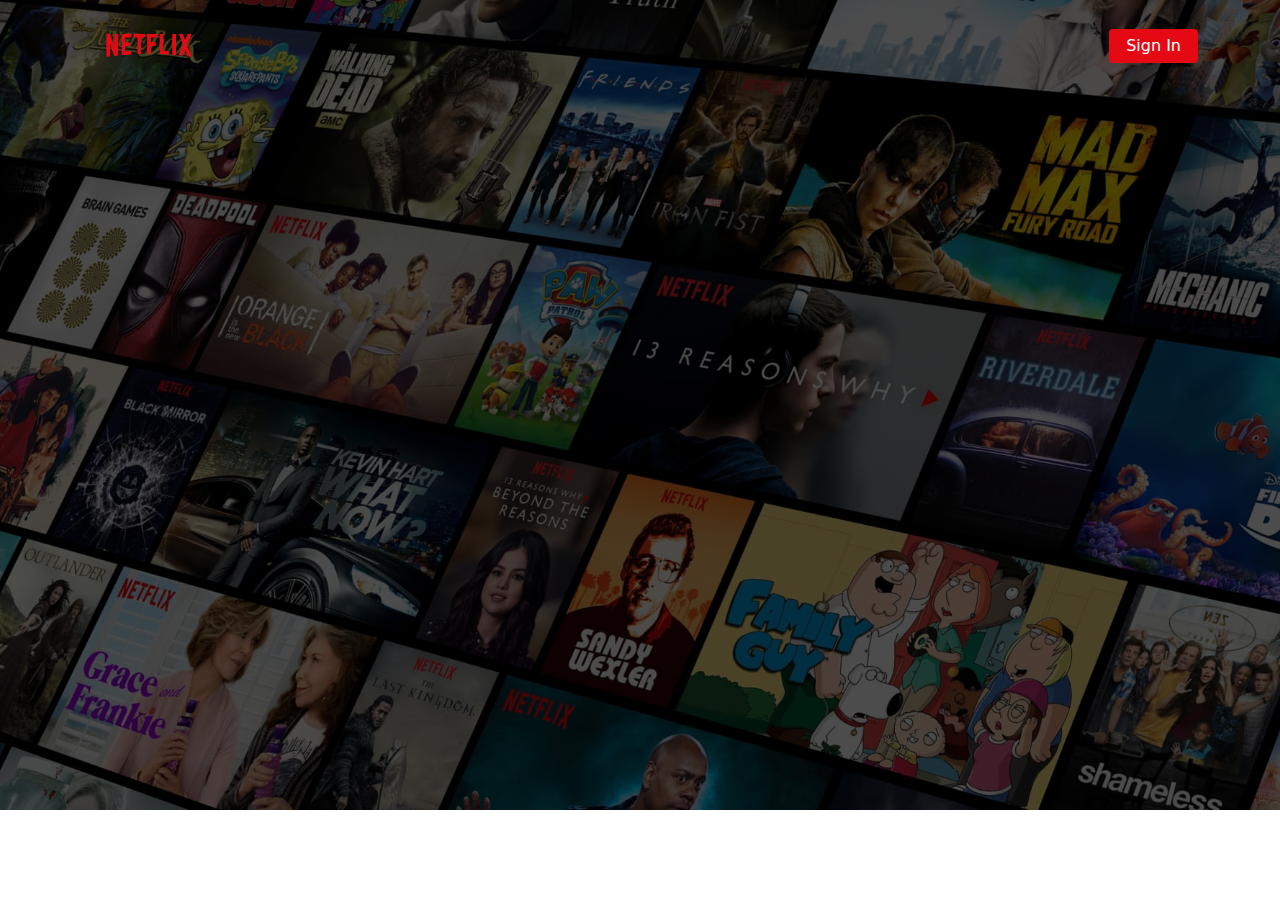
<file: BHARAT INTERN -PROJECTS/Netflix-clone/main.html>
<!DOCTYPE html>
<html lang="en">
<head>
    <meta charset="UTF-8">
    <meta name="viewport" content="width=device-width, initial-scale=1.0">
    <title>NETFLIX</title>
    <link rel="stylesheet" href="style.css" class="rel">
    <link href="https://cdn.jsdelivr.net/npm/bootstrap@5.3.3/dist/css/bootstrap.min.css" rel="stylesheet" integrity="sha384-QWTKZyjpPEjISv5WaRU9OFeRpok6YctnYmDr5pNlyT2bRjXh0JMhjY6hW+ALEwIH" crossorigin="anonymous">
    <link rel="preconnect" href="https://fonts.googleapis.com">
    <link rel="preconnect" href="https://fonts.gstatic.com" crossorigin>
    <link href="https://fonts.googleapis.com/css2?family=Bebas+Neue&display=swap" rel="stylesheet">

</head>
<body>
    
    <header class="position-relative">
        <nav class="navbar navbar-expand">
            <div class="container">
                <img src="images/logo.jpg" alt="">
                <div class="collapse-navbar" id="navbarsupportedcontent">
                    <button  type="button" class="red-btn">Sign In</button>
                </div>
            </div>
        </nav>
    </header>

    <script src="" async defer></script>  
    <script src="https://cdn.jsdelivr.net/npm/bootstrap@5.3.3/dist/js/bootstrap.bundle.min.js" integrity="sha384-YvpcrYf0tY3lHB60NNkmXc5s9fDVZLESaAA55NDzOxhy9GkcIdslK1eN7N6jIeHz" crossorigin="anonymous"></script>  
</body>
</html>
</file>
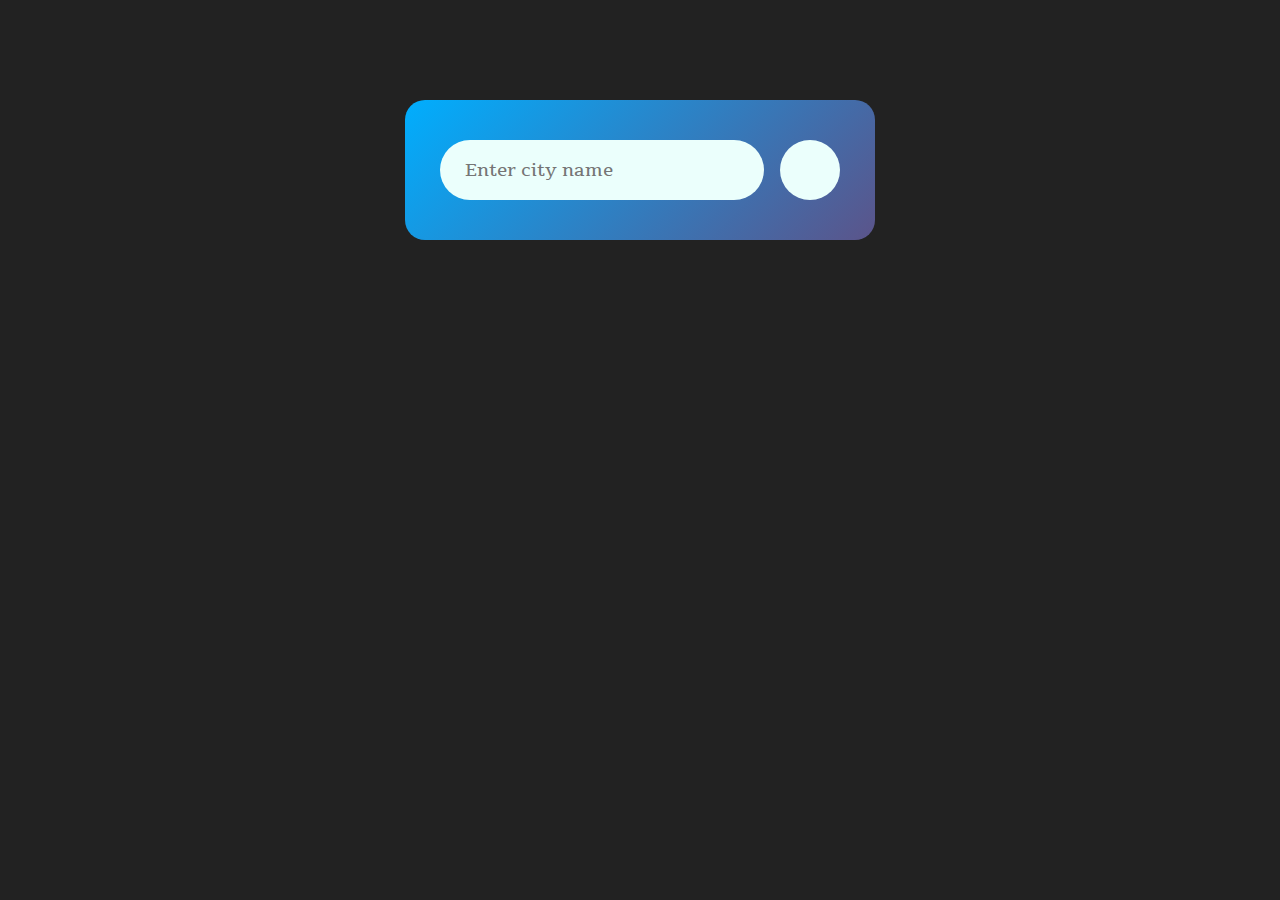
<file: BHARAT INTERN -PROJECTS/WEATHER WEBSITE/weather.html>
<!DOCTYPE html>
<html lang="en">
<head>
    <meta charset="UTF-8">
    <meta name="viewport" content="width=device-width, initial-scale=1.0">
    <title>Weather-app</title>
    <link rel="stylesheet" href="https://cdnjs.cloudflare.com/ajax/libs/font-awesome/6.5.1/css/all.min.css" integrity="sha512-DTOQO9RWCH3ppGqcWaEA1BIZOC6xxalwEsw9c2QQeAIftl+Vegovlnee1c9QX4TctnWMn13TZye+giMm8e2LwA==" crossorigin="anonymous" referrerpolicy="no-referrer" />
    <link rel="stylesheet" href="style.css">
</head>
<body>
    <div class="card">
        <div class="search">
            <input type="text" placeholder="Enter city name" spellcheck="false">
            <button><i class="fa-solid fa-magnifying-glass"></i></button>
        </div>
        <div class="error">
            <p>Invalid city name</p>
        </div>
        <div class="weather">
            <img src="images/clear.png" alt="" class="weather-icon">
            <h1 class="temp">22°C</h1>
            <h2 class="city">ulhasnagar</h2>
            <div class="details">
                <div class="col">
                    <img src="images/humidity.png" alt="">
                    <div>
                        <p class="humidity">50%</p>
                        <p>Humidity</p>
                    </div>
                </div>
                <div class="col">
                    <img src="images/wind.png" alt="">
                    <div>
                        <p class="wind">15 kmph</p>
                        <p>wind speed</p>
                    </div>
                </div>
            </div>
        </div>        
    </div>

                                <!-- js part -->

    <script>
        const apiKey = "8d6e22ebc9b493bd1c3c03a8e9dcc71c";
        const apiUrl = "https://api.openweathermap.org/data/2.5/weather?units=metric&q=";
        const searchBox = document.querySelector(".search input");
        const searchBtn = document.querySelector(".search button");
        const weatherIcon = document.querySelector(".weather-icon");

        async function checkweather(city){
            const response = await fetch(apiUrl + city + `&appid=${apiKey}`);

            if(response.status==404){
                document.querySelector(".error").style.display="block";
                document.querySelector(".weather").style.display="none";
            }else {
                var data = await response.json();
            
            document.querySelector(".city").innerHTML = data.name; 
            document.querySelector(".temp").innerHTML = Math.round(data.main.temp) + "°C";
            document.querySelector(".humidity").innerHTML = data.main.humidity + "%"; 
            document.querySelector(".wind").innerHTML = data.wind.speed + "km/h";

            if(data.weather[0].main=="Clouds"){
                weatherIcon.src = "images/clouds.png";
            }
            else if(data.weather[0].main=="Clear"){
                weatherIcon.src = "images/clear.png";
            }
            else if(data.weather[0].main=="Rain"){
                weatherIcon.src = "images/rain.png";
            }
            else if(data.weather[0].main=="Mist"){
                weatherIcon.src = "images/mist.png";
            }
            else if(data.weather[0].main=="Drizzle"){
                weatherIcon.src = "images/drizzle.png";
            }
            document.querySelector(".weather").style.display = "block";
            document.querySelector(".error").style.display="none";            
            }

            

        }
        searchBtn.addEventListener("click", ()=>{
            checkweather(searchBox.value);
        })
        
    </script>
</body>
</html>
</file>
<file: BHARAT INTERN -PROJECTS/Netflix-clone/style.css>
body{
    font-family: "Bebas Neue", sans-serif;
}
header{
    background-image: linear-gradient(rgba(0,0,0,.6), rgba(0,0,0,.6)),url(./images/netflix-home.jpg);
    background-size: cover;
    background-position: 50%;
    height: 90vh;
}
nav img{
    width: 12%;
}
.red-btn{
    background: rgb(229, 9, 20);
    color: #fff;
    border: 0;
    border-radius: 0.25rem;
    padding: 5px 17px;
}
.red-btn:hover{
    background: rgb(193, 17, 25);
}
</file>
<file: BHARAT INTERN -PROJECTS/WEATHER WEBSITE/style.css>
@import url('https://fonts.googleapis.com/css2?family=Tienne:wght@400;700;900&display=swap');
*{
    margin: 0;
    padding: 0;
    font-family: 'Tienne','sans-serif';
    box-sizing: border-box;
}
body{
    background: #222;
}
.card{
    width: 90%;
    max-width: 470px;
    background: linear-gradient(135deg, #00aefe, #5b548a);
    color: #fff;
    margin: 100px auto 0;
    border-radius: 20px;
    padding: 40px 35px;
    text-align: center;
}
.search{
    width: 100%;
    display: flex;
    align-items: center;
    justify-content: space-between;
}
.search input{
    border: 0;
    outline: 0;
    background: #ebfffc;
    color: #555;
    padding: 10px 25px;
    height: 60px;
    border-radius: 30px;
    flex: 1;
    margin-right: 16px;
    font-size: 18px;
}
.search button{
    border: 0;
    outline: 0;
    background: #ebfffc;
    border-radius: 50%;
    width: 60px;
    height: 60px;
    cursor: pointer;
}
.weather img{
    width: 150px;
    margin-top: 20px;
    margin-bottom: 20px;
}
.weather-icon{
    width: 170px;
    margin-top: 30px;
}
.weather h1{
    font-size: 70px;
    font-weight: 500;
}
.weather h2{
    font-size: 35px;
    font-weight: 400;
    margin-top: -10px;
}
.details{
    display: flex;
    align-items: center;
    justify-content: space-between;
    padding: 0 20px;
    margin-top: 50px;
}
.col{
    display: flex;
    align-items: center;
    text-align: left;
}
.col img{
    width: 40px;
    margin-right: 10px;
}
.humidity, .wind{
    font-size: 28px;
    margin-top: -6px;
}
.weather{
    display: none;
}
.error{
    text-align: left;
    margin-left: 10px;
    font-size: 14px;
    margin-top: 10px;
    display: none;
}
</file>
